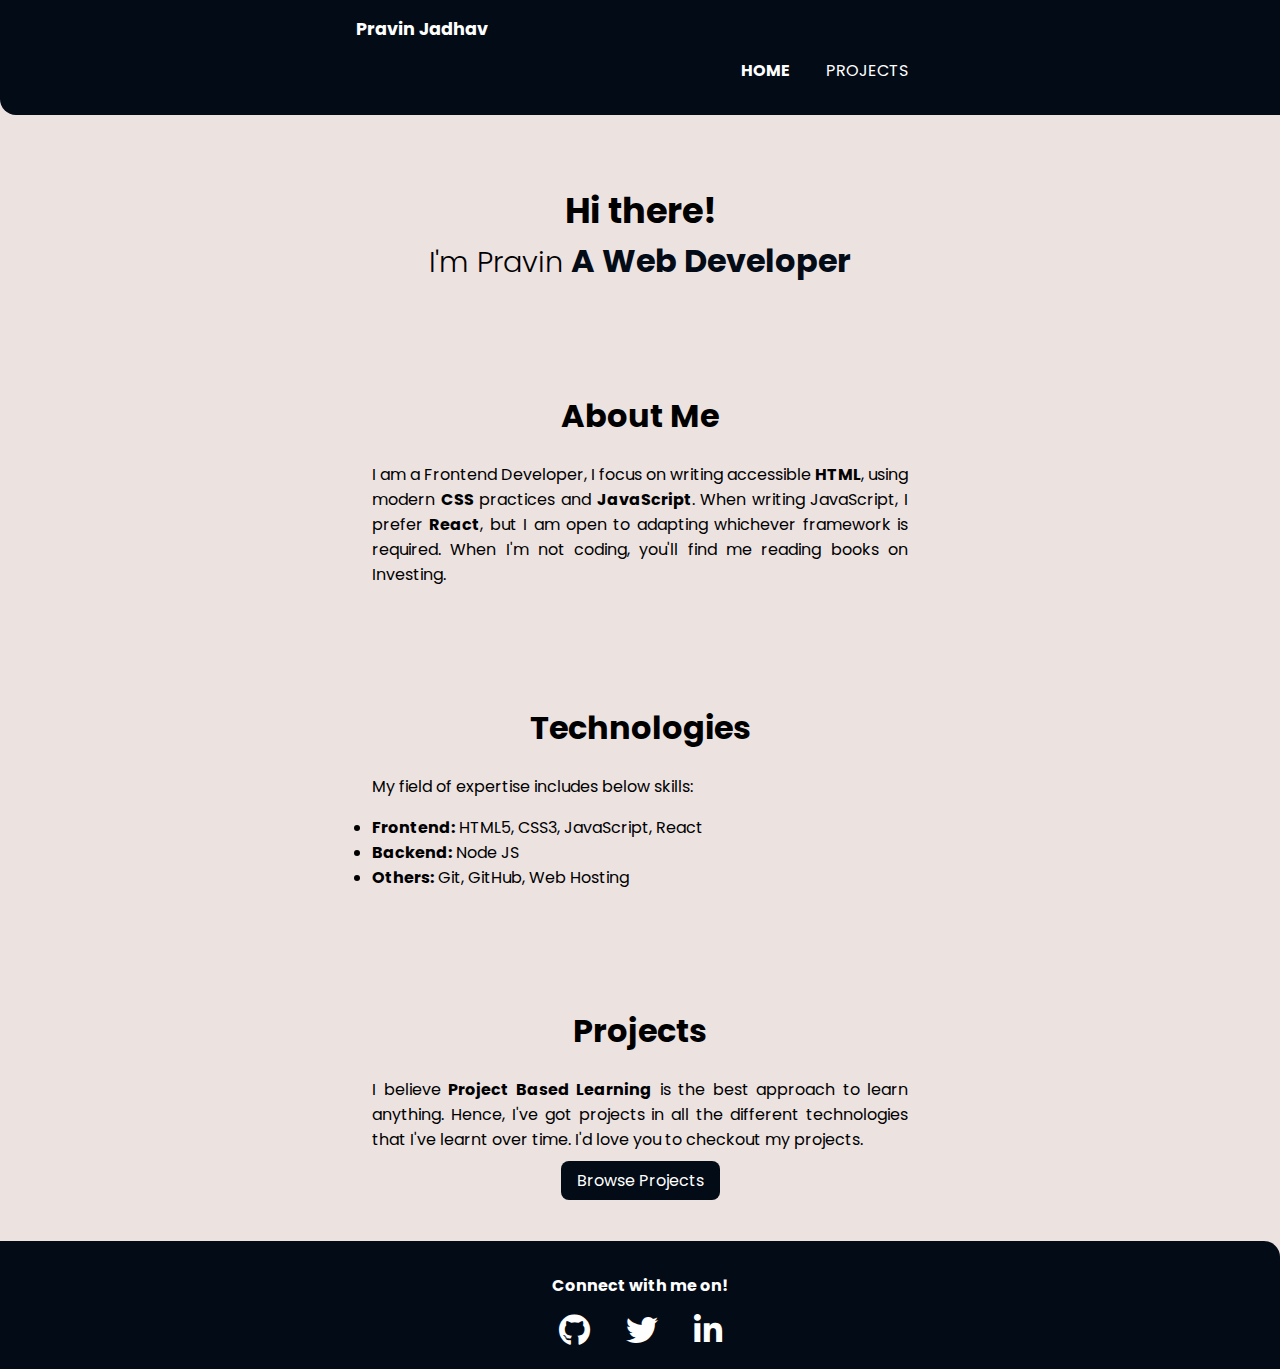
<file: index.html>
<!DOCTYPE html>
<html lang="en">
  <head>
    <meta charset="UTF-8" />
    <meta name="viewport" content="width=device-width, initial-scale=1.0" />
    <title>Pravin Jadhav</title>
    <link rel="icon" href="/images/favicon.ico" type="image/x-icon" />
    <meta name="author" content="pravin jadhav" />

    <link
      rel="stylesheet"
      href="https://cdnjs.cloudflare.com/ajax/libs/font-awesome/5.15.1/css/all.min.css"
    />

    <link rel="stylesheet" href="styles.css" />
    <link rel="preconnect" href="https://fonts.gstatic.com" />
    <link
      href="https://fonts.googleapis.com/css2?family=Poppins:wght@300;400;500;600;700&display=swap"
      rel="stylesheet"
    />
  </head>

  <body>
    <!-- navigation bar -->
    <div class="nav-wrapper">
      <nav class="navigation container">
        <div class="nav-brand"><a href="/">Pravin Jadhav</a></div>
        <ul class="list-non-bullet nav-pills">
          <li class="list-item-inline">
            <a class="link link-active" href="/">HOME</a>
          </li>
          <li class="list-item-inline">
            <a class="link" href="/projects.html">PROJECTS</a>
          </li>
         
        </ul>
      </nav>
    </div>

    <div class="page-content-wrapper">
      <!-- Hero image banner -->
      <header class="hero">
       
        <h1 class="hero-heading">
          <span style="font-size: 2.2rem">Hi there! </span><br />
          <span style="font-weight: 300; font-size: 1.8rem">I'm Pravin </span
          ><span class="heading-inverted">A Web Developer</span>
        </h1>
      </header>

      <section class="section ow">
        <h1>About Me</h1>
        <p>
          I am a Frontend Developer, I focus on writing accessible
          <strong> HTML</strong>, using modern <strong>CSS</strong> practices
          and <strong>JavaScript</strong>. When writing JavaScript, I prefer
          <strong>React</strong>, but I am open to adapting whichever framework
          is required. When I'm not coding, you'll find me reading books on Investing.
        </p>
      </section>

      <section class="section">
        <h1>Technologies</h1>
        <p>My field of expertise includes below skills:</p>
        <ul class="text-left">
          <li><b>Frontend:</b> HTML5, CSS3, JavaScript, React</li>
          <li>
            <b>Backend:</b>
            Node JS
          </li>
          <li>
            <b>Others:</b>
            Git, GitHub, Web Hosting
          </li>
        </ul>
      </section>

      <section class="section ow">
        <h1>Projects</h1>
        <p>
          I believe <strong>Project Based Learning</strong> is the best approach
          to learn anything. Hence, I've got projects in all the different
          technologies that I've learnt over time. I'd love you to checkout my
          projects.
        </p>
        <a class="link link-primary" href="/projects.html">Browse Projects</a>
      </section>

      
    </div>

    <!-- Footer -->
    <div class="footer-wrapper">
      <footer class="footer">
        <div class="footer-header">Connect with me on!</div>
        <ul class="list-non-bullet">
          <li class="list-item-inline">
            <a target="_blank" class="link" href="https://github.com/pravinpadmakarjadhav"
              ><i class="fab fa-github" aria-hidden="true"></i
            ></a>
          </li>
          <li class="list-item-inline">
            <a
              target="_blank"
              class="link"
              href="https://twitter.com/askpravinjadhav"
              ><i class="fab fa-twitter"></i
            ></a>
          </li>
          <li class="list-item-inline">
            <a
              target="_blank"
              class="link"
              href="https://www.linkedin.com/in/pravinpadmakarjadhav/"
              ><i class="fab fa-linkedin-in"></i
            ></a>
          </li>
        </ul>
      </footer>
    </div>
  </body>
</html>
</file>
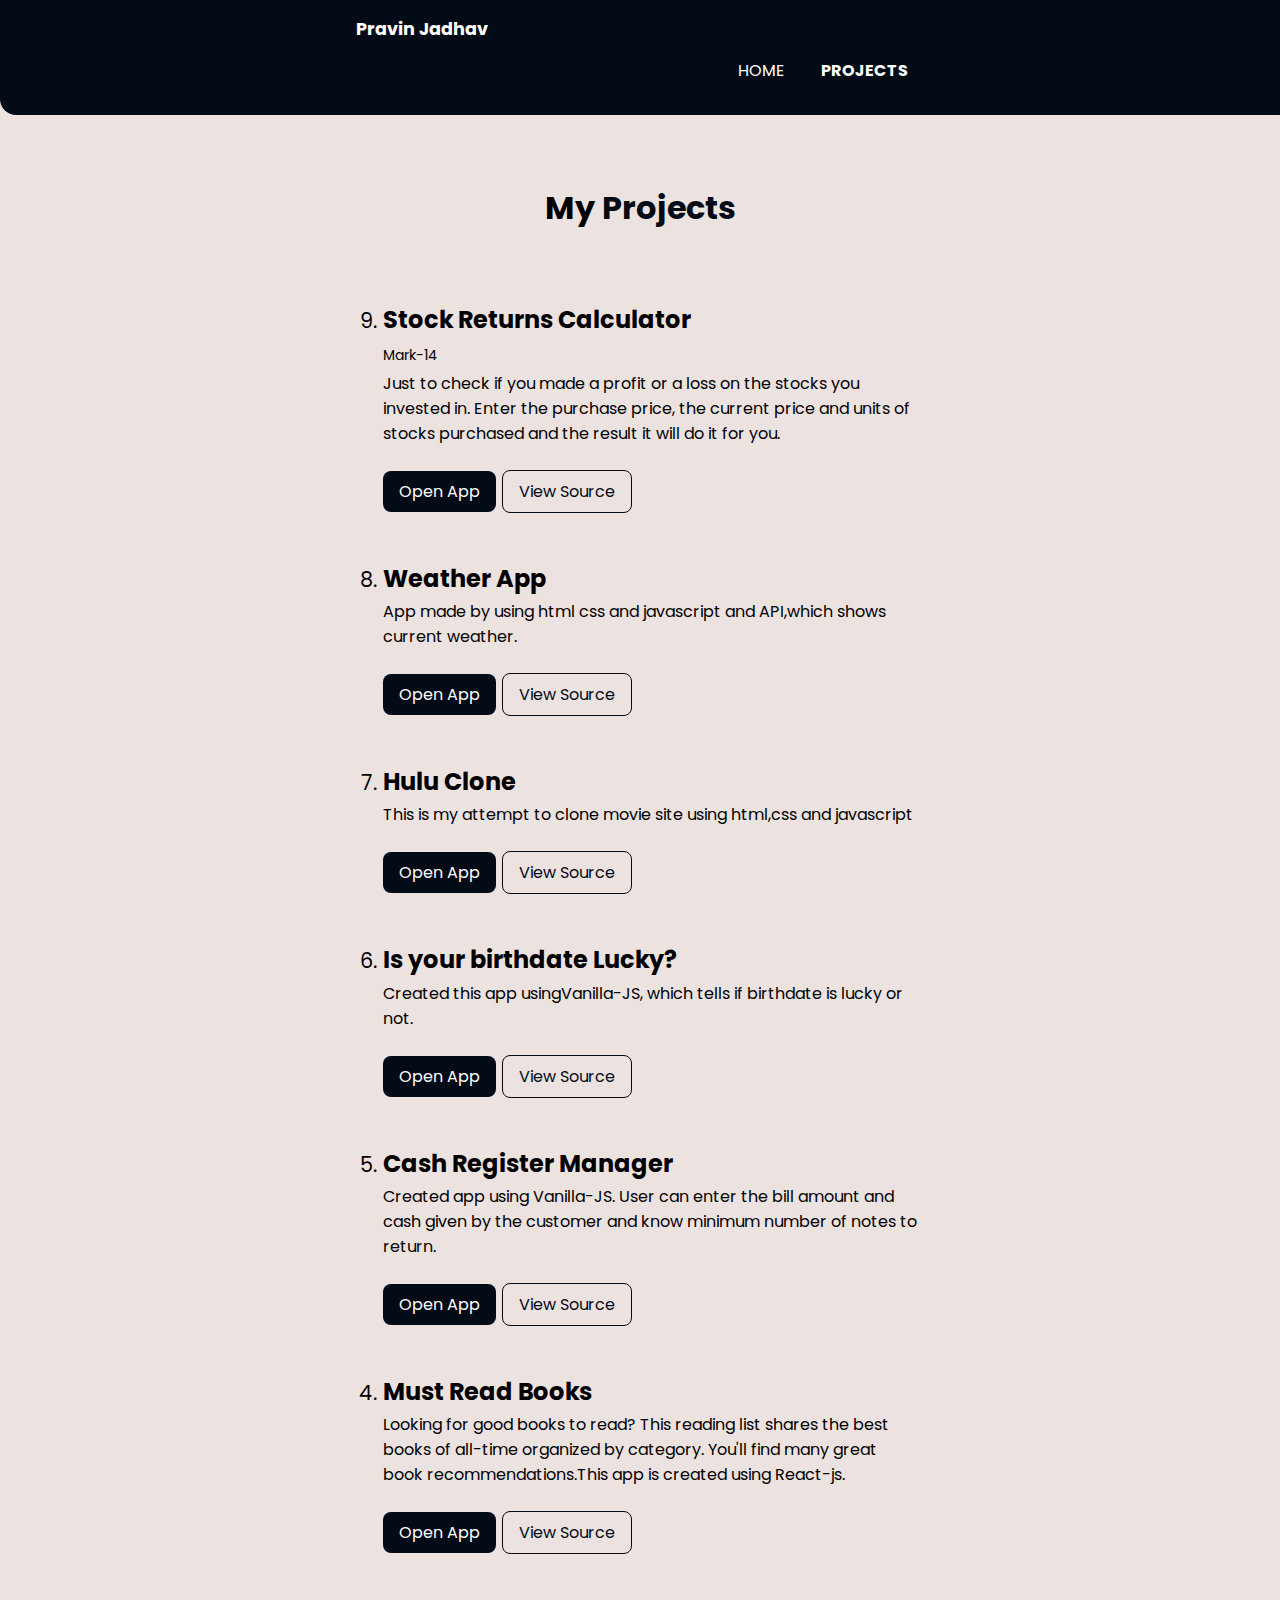
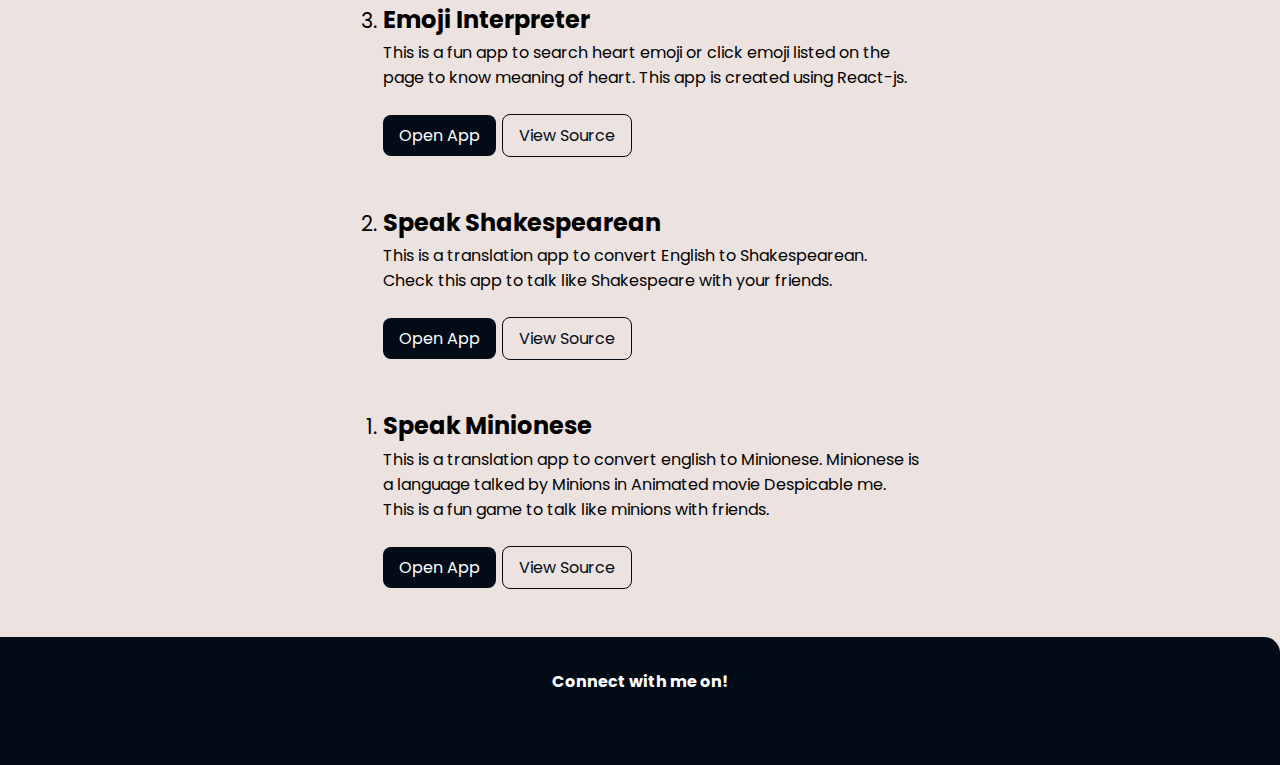
<file: projects.html>
<!DOCTYPE html>
<html lang="en">
  <head>
    <meta charset="UTF-8" />
    <meta name="viewport" content="width=device-width, initial-scale=1.0" />
    <title>Projects | Pravin Jadhav</title>
    <link rel="icon" href="/images/favicon.ico" type="image/x-icon" />
    <meta name="author" content="Pravin Jadhav />

    <link
      rel="stylesheet"
      href="https://cdnjs.cloudflare.com/ajax/libs/font-awesome/5.15.1/css/all.min.css"
    />
    <link rel="stylesheet" href="styles.css" />
    <link rel="preconnect" href="https://fonts.gstatic.com" />
    <link
      href="https://fonts.googleapis.com/css2?family=Poppins:wght@300;400;500;600;700&display=swap"
      rel="stylesheet"
    />
  </head>

  <body>
    <!-- navigation bar -->
    <div class="nav-wrapper">
      <nav class="navigation container">
        <div class="nav-brand"><a href="/">Pravin Jadhav</a></div>
        <ul class="list-non-bullet nav-pills">
          <li class="list-item-inline">
            <a class="link" href="/">HOME</a>
          </li>
          <li class="list-item-inline">
            <a class="link link-active" href="/projects.html">PROJECTS</a>
          </li>
        
        </ul>
      </nav>
    </div>

    <div class="page-content-wrapper">
      <header class="hero">
        <h1 class="hero-heading">
          My <span class="heading-inverted">Projects</span>
        </h1>
      </header>

      <ol class="olPadding fontOfNumbers" reversed>
        <li>
          <article class="article article-padding">
            <h1>Stock Returns Calculator</h1>
            <time>Mark-14</time>
            <p>
              Just to check if you made a profit or a loss on the stocks you
              invested in. Enter the purchase price, the current price and units
              of stocks purchased and the result it will do it for you.
            </p>
            <a
              target="_blank"
              class="link link-primary"
              href="stonks-app-js.netlify.app"
              >Open App</a
            >
            <a
              target="_blank"
              class="link link-secondary"
              href="https://github.com/pravinpadmakarjadhav/stock-profit-and-loss-app"
              >View Source</a
            >
          </article>
        </li>

        <li>
          <article class="article article-padding">
            <h1>Weather App</h1>
           
            <p>
              App made by using html css and javascript and API,which shows current weather.
            </p>
            <a
              target="_blank"
              class="link link-primary"
              href="https://know-weather-info.netlify.app."
              >Open App</a
            >
            <a
              target="_blank"
              class="link link-secondary"
              href="https://github.com/pravinpadmakarjadhav/WeatherApp-Javascript"
              >View Source</a
            >
          </article>
        </li>

        <li>
          <article class="article article-padding">
            <h1>Hulu Clone</h1>
            
            <p>
              This is my attempt to clone movie site using html,css and javascript
            </p>
            <a
              target="_blank"
              class="link link-primary"
              href="https://huluclonesite.netlify.app"
              >Open App</a
            >
            <a
              target="_blank"
              class="link link-secondary"
              href="https://github.com/pravinpadmakarjadhav/hulu-clone"
              >View Source</a
            >
          </article>
        </li>

        <li>
          <article class="article article-padding">
            <h1>Is your birthdate Lucky?</h1>
            
            <p>
              Created this app usingVanilla-JS, which tells if birthdate is
              lucky or not.
            </p>
            <a
              target="_blank"
              class="link link-primary"
              href=""
              >Open App</a
            >
            <a
              target="_blank"
              class="link link-secondary"
              href=""
              >View Source</a
            >
          </article>
        </li>

        <li>
          <article class="article article-padding">
            <h1>Cash Register Manager</h1>
           
            <p>
              Created app using Vanilla-JS. User can enter the bill amount and
              cash given by the customer and know minimum number of notes to
              return.
            </p>
            <a
              target="_blank"
              class="link link-primary"
              href=""
              >Open App</a
            >
            <a
              target="_blank"
              class="link link-secondary"
              href=""
              >View Source</a
            >
          </article>
        </li>

        <li>
          <article class="article article-padding">
            <h1>Must Read Books</h1>
           
            <p>
              Looking for good books to read? This reading list shares the best
              books of all-time organized by category. You'll find many great
              book recommendations.This app is created using React-js.
            </p>
            <a
              target="_blank"
              class="link link-primary"
              href=""
              >Open App</a
            >
            <a
              target="_blank"
              class="link link-secondary"
              href=""
              >View Source</a
            >
          </article>
        </li>

        <li>
          <article class="article article-padding">
            <h1> Emoji Interpreter</h1>
         
            <p>
              This is a fun app to search heart emoji or click emoji listed on
              the page to know meaning of heart. This app is created using
              React-js.
            </p>
            <a
              target="_blank"
              class="link link-primary"
              href=""
              >Open App</a
            >
            <a
              target="_blank"
              class="link link-secondary"
              href=""
              >View Source</a
            >
          </article>
        </li>

        <li>
          <article class="article article-padding">
            <h1>Speak Shakespearean</h1>
          
            <p>
              This is a translation app to convert English to Shakespearean.
              Check this app to talk like Shakespeare with your friends.
            </p>
            <a
              target="_blank"
              class="link link-primary"
              href=""
              >Open App</a
            >
            <a
              target="_blank"
              class="link link-secondary"
              href=""
              >View Source</a
            >
          </article>
        </li>
        <li>
          <article class="article article-padding">
            <h1>Speak Minionese</h1>
           
            <p>
              This is a translation app to convert english to Minionese.
              Minionese is a language talked by Minions in Animated movie
              Despicable me. This is a fun game to talk like minions with
              friends.
            </p>
            <a
              target="_blank"
              class="link link-primary"
              href="h"
              >Open App</a
            >
            <a
              target="_blank"
              class="link link-secondary"
              href=""
              >View Source</a
            >
          </article>
        </li>
        </li>
      </ol>
    </div>

    <!-- Footer -->
    <div class="footer-wrapper">
      <footer class="footer">
        <div class="footer-header">Connect with me on!</div>
        <ul class="list-non-bullet">
          <li class="list-item-inline">
            <a target="_blank" class="link" href="https://github.com/pravinpadmakarjadhav"
              ><i class="fab fa-github" aria-hidden="true"></i
            ></a>
          </li>
          <li class="list-item-inline">
            <a
              target="_blank"
              class="link"
              href="https://twitter.com/askpravinjadhav"
              ><i class="fab fa-twitter"></i
            ></a>
          </li>
          <li class="list-item-inline">
            <a
              target="_blank"
              class="link"
              href="https://www.linkedin.com/in/pravinpadmakarjadhav/"
              ><i class="fab fa-linkedin-in"></i
            ></a>
          </li>
        </ul>
      </footer>
    </div>
  </body>
</html>
</file>
<file: styles.css>
body {
  font-family: "Poppins", sans-serif;
  margin: 0;
  background-color: #ece2e0;
}
.page-content-wrapper {
  width: 100%;
  max-width: 600px;
  margin: auto;
}

:root {
  --primary-color:#030b17 ;
  --very-light-shade-of-red: #ece2e0;
}

/* Container */
.container {
  padding: 0rem 1rem;
}

.container-center {
  width: 100%;
  max-width: 600px;
  margin: auto;
}

/** links **/
.link {
  text-decoration: none;
  padding: 0.5rem 1rem;
}
.article .link {
  display: inline-block;
  margin-bottom: 1rem;
}

.link-primary {
  background-color: var(--primary-color);
  border-radius: 0.5rem;
  color: white;
}

.link-secondary {
  color: var(--primary-color);
  border-radius: 0.5rem;
  border: 1px solid var(--primary-color);
}

.link-backArrow {
  color: var(--primary-color);
  font-weight: 600;
}
.link-backArrow i {
  padding-right: 0.2rem;
}

.nav-brand .link {
  padding: 0;
}

/** lists **/

.list-non-bullet {
  list-style: none;
}

.list-item-inline {
  display: inline;
  padding: 0rem;
}

.nav-wrapper {
  background-color: var(--primary-color);
  border-bottom-left-radius: 1rem;
}

.navigation {
  color: white;
  padding: 1rem;
  width: 100%;
  max-width: 600px;
  margin: auto;
  box-sizing: border-box;
}
.navigation .nav-brand {
  font-weight: bold;
  font-size: 1.1rem;
}

.nav-brand a {
  text-decoration: none;
  color: inherit;
}

.navigation .nav-pills {
  text-align: right;
}

.navigation .link {
  color: white;
}

.navigation .link-active {
  font-weight: bold;
}

/* header */
.hero {
  padding: 2rem;
}

.hero .hero-img {
  width: 50%;
  max-width: 600px;
  display: block;
  margin: auto;
}

.hero .hero-heading {
  text-align: center;
  padding-top: 1rem;
  color: black;
}

.hero .hero-heading .heading-inverted {
  color: var(--primary-color);
}

/* sections */
.section {
  padding: 2rem 2rem 3rem;
}

.section P {
  text-align: justify;
}
.section {
  text-align: center;
}
.text-left {
  text-align: left;
}
.section h1 {
  color: black;
}

.ow {
  background-color: #ece2e0;
}

/* project listing */
.article-padding p {
  padding: 0rem 0rem 0.5rem;
  margin-top: 0.2rem;
  font-size: 16px;
}
.article-padding h1 {
  font-size: 1.5rem;
  font-weight: 6 00;
  margin: 0rem;
  color: black;
}
.article time {
  font-size: 14px;
}
.olPadding {
  margin-block-start: 1rem;
  margin-inline-start: 0.7rem;
  margin-inline-end: 0.7rem;
  padding-inline-start: 2rem;
  padding-inline-end: 0.5rem;
}
.fontOfNumbers a {
  font-size: 16px;
}
.fontOfNumbers li {
  font-size: 1.3rem;
  color: black;
}

.article {
  margin-bottom: 2rem;
}

/* footer */

.footer-wrapper {
  background-color: var(--primary-color);
  border-top-right-radius: 1rem;
}
.footer {
  height: 128px;
  width: 100%;
  max-width: 600px;
  margin: auto;
  box-sizing: border-box;
  padding: 2rem 1rem 1rem;
  text-align: center;
  color: white;
}

.footer .footer-header {
  font-weight: bold;
}
.footer .link {
  color: white;
}

ul {
  padding-inline-start: 0px;
}

i.fab {
  font-size: 2rem;
}

/* blog detail page styling */
.blog .blog-img {
  width: 100%;
  max-width: 600px;
  display: block;
  margin: auto;
  padding: 3rem 0rem 2rem;
}
.blog h1 {
  font-size: 2.5rem;
  margin: 0;
}
.blog h2,
h3 {
  text-align: left;
  font-weight: 400;
}
.backCTAContainer {
  padding: 2rem 1rem 0rem;
}
.backCTAbottom {
  padding: 0rem 1rem 2rem;
}

.blog .font-bold {
  font-weight: bold;
}

.blog .bgcolorGray {
  background-color: black;
}

.blog .highlightBlack {
  background-color: black;
  padding: 1rem;
  color: white;
  border-radius: 0.5rem;
}
.wraplinktext li a {
  word-wrap: break-word;
}
</file>
